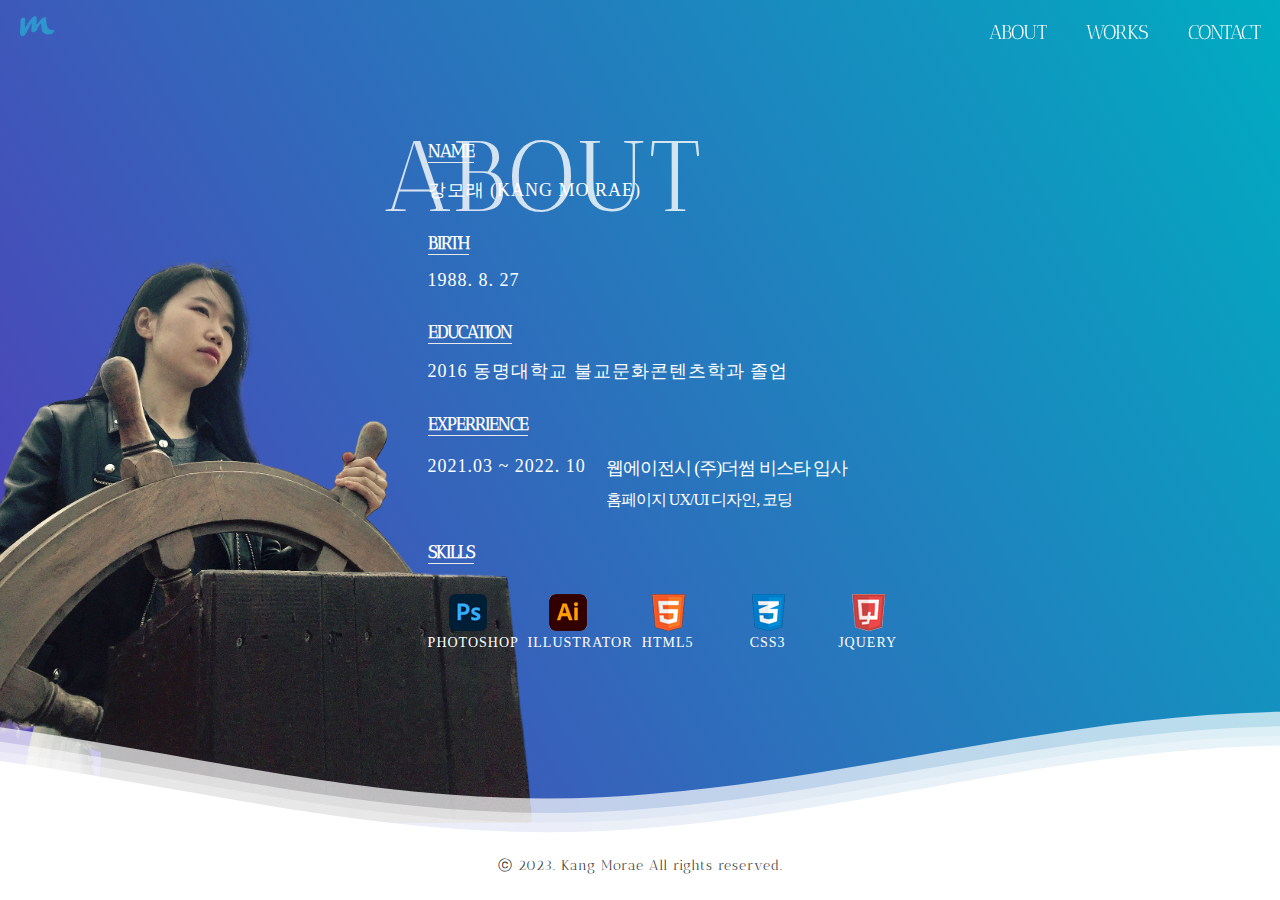
<file: about.html>
<!DOCTYPE html>
<html lang="ko" >
<head>
  <meta charset="UTF-8">
    <meta name="viewport" content="width=device-width, initial-scale=1, minimum-scale=1, maximum-scale=1, user-scalable=no">    
  <title>ABOUT</title>
    
  <link rel="stylesheet" href="./css/about_style.css">
  <link href="https://fonts.googleapis.com/css2?family=Antic+Didone&display=swap" rel="stylesheet"> 
    

</head>
<body>
<!-- partial:index.partial.html -->
<!--Hey! This is the original version
of Simple CSS Waves-->
     

<div class="header">

    
    
    <div class="gnb">
        <a href="index.html" class="header-logo">
          <img src="./images/logo.png" alt="">
       </a>
       <ul class="header-menu">
          <a href="about.html" class="header-item">about</a>
          <a href="works.html" class="header-item">works</a>
          <a href="contact.html" class="header-item">contact</a>
       </ul>
    </div> 

<!--Content before waves-->
<div class="inner-header flex">

<div class="con01Box02">
                        <!--PROFILE-->
                        
                        <ul class="proTxt">
                            <li>
                                <h4>NAME</h4>
                                <p>강모래 (KANG MO RAE)</p>
                            </li>
                            <li>
                                <h4>BIRTH</h4>
                                <p>1988. 8. 27</p>
                            </li>
                            <li>
                                <h4>EDUCATION</h4>
                                <p>2016   동명대학교 불교문화콘텐츠학과 졸업</p>
                            </li>
                            <li>
                                <h4>EXPERRIENCE</h4>
                                <div>
                                    <p class="date">2021.03 ~ 2022. 10</p>
                                    <ul>
                                        <li class="f_b">웹에이전시 (주)더썸 비스타 입사</li>
                                        <li>홈페이지 UX/UI 디자인, 코딩</li>
                                    </ul>
                                </div>
                            </li>
                            <li>
                                <h4>SKILLS</h4>
                                <ul class="icon_img cf">
                                    <li><img src="./images/icon1.png">
                                        <p>Photoshop</p>
                                    </li>
                                    <li><img src="./images/icon2.png">
                                        <p>Illustrator</p>
                                    </li>
                                    <li><img src="./images/icon3.png">
                                        <p>Html5</p>
                                    </li>
                                    <li><img src="./images/icon4.png">
                                        <p>Css3</p>
                                    </li>
                                    <li><img src="./images/icon5.png">
                                        <p>jQuery</p>
                                    </li>
                                </ul>
                            </li>
                        </ul>
                        <!--PROFILE-->
                    </div>
                    <!--소개글-->
              

    
    
</div>

<!--Waves Container-->
<div class="wave">
<svg class="waves" xmlns="http://www.w3.org/2000/svg" xmlns:xlink="http://www.w3.org/1999/xlink"
viewBox="0 24 150 28" preserveAspectRatio="none" shape-rendering="auto">
<defs>
<path id="gentle-wave" d="M-160 44c30 0 58-18 88-18s 58 18 88 18 58-18 88-18 58 18 88 18 v44h-352z" />
</defs>
<g class="parallax">
<use xlink:href="#gentle-wave" x="48" y="0" fill="rgba(255,255,255,0.7" />
<use xlink:href="#gentle-wave" x="48" y="3" fill="rgba(255,255,255,0.5)" />
<use xlink:href="#gentle-wave" x="48" y="5" fill="rgba(255,255,255,0.3)" />
<use xlink:href="#gentle-wave" x="48" y="7" fill="#fff" />
</g>
</svg>
    
    
    <!--사진-->
    <div class="banner-left">
      <img src="./images/me2.png" alt="">
    </div>
    
    <h1 class="about_tit">ABOUT</h1>
    
</div>
<!--Waves end-->

</div>
<!--Header ends-->

<!--Content starts-->
<div class="content flex">
<p>ⓒ 2023. Kang Morae  All rights reserved.</p>
</div>
<!--Content ends-->
<!-- partial -->
  
</body>
</html>
</file>
<file: css/about_style.css>
@import url(//fonts.googleapis.com/css?family=Lato:300:400);

body {
  margin:0;
  letter-spacing:-1px;
    background: #ffffff;
}

h1 {
  font-family: 'Lato', sans-serif;
  font-weight:300;
  letter-spacing: 2px;
  font-size:48px;
}
p {
  font-family: 'Lato', sans-serif;
  letter-spacing: 1px;
  font-size:14px;
  color: #333333;
}

.header {
  position:relative;
  text-align:center;
  background: linear-gradient(60deg, rgba(84,58,183,1) 0%, rgba(0,172,193,1) 100%);
  color:white;
}
.logo {
  width:50px;
  fill:white;
  padding-right:15px;
  display:inline-block;
  vertical-align: middle;
}

.inner-header {
  height:78vh;
  width:100%;
  margin: 0;
  padding: 0;
    position: relative;
}

.flex { /*Flexbox for containers*/
  display: flex;
  justify-content: center;
  align-items: center;
  text-align: center;
}

.waves {
  position:relative;
  width: 100%;
  height:15vh;
  margin-bottom:-7px; /*Fix for safari gap*/
  min-height:100px;
  max-height:150px;
}

.content {
  position:relative;
    width:100%;
  height:7vh;
  text-align:center;
  background-color: white;
    background: #ffffff;
    z-index: 3;
}

/* Animation */

.parallax > use {
  animation: move-forever 25s cubic-bezier(.55,.5,.45,.5)     infinite;
}
.parallax > use:nth-child(1) {
  animation-delay: -2s;
  animation-duration: 7s;
}
.parallax > use:nth-child(2) {
  animation-delay: -3s;
  animation-duration: 10s;
}
.parallax > use:nth-child(3) {
  animation-delay: -4s;
  animation-duration: 13s;
}
.parallax > use:nth-child(4) {
  animation-delay: -5s;
  animation-duration: 20s;
}
@keyframes move-forever {
  0% {
   transform: translate3d(-90px,0,0);
  }
  100% { 
    transform: translate3d(85px,0,0);
  }
}
/*Shrinking for mobile*/
@media (max-width: 768px) {
  .waves {
    height:40px;
    min-height:40px;
  }
  .content {
    height:30vh;
  }
  h1 {
    font-size:24px;
  }
}
.gnb{position: fixed ; right:20px;top:20px;z-index: 1;font-family: 'Antic Didone', sans-serif;}
.gnb li{margin-bottom:10px;font-size:20px}
.gnb a{color:#111111;transition:0.3s;}
.gnb a:hover{color:#2CA5D3;transition:0.3s;}


.header {
  top: 0;
  right: 0;
  -webkit-box-align: center;
  -ms-flex-align: center;
  align-items: center;
  z-index: 1;
  font-family: 'Antic Didone', sans-serif;
}
.header-logo {
  position:fixed;
  top:8px;
  left:20px;
  width:35px;
     opacity: 0.8;    
}
.header-logo img {
  margin-bottom: -0.05rem;
    width: 100%;
}
.header-menu {
  position: fixed;
  right:0;
  display: -webkit-box;
  display: -ms-flexbox;
  -webkit-box-align: center;
  -ms-flex-align: center;
  align-items: center;
  -webkit-box-pack: justify;
  -ms-flex-pack: justify;
  justify-content: space-between;
  list-style: none;    

}

.header-item {
  position: relative;
  min-width: 2.56rem;
  text-transform: uppercase;
  text-decoration: none;
  color: var(--white);
  margin:0 20px;
    transition: 0.3s;
}
.header-item:hover{color:#2CA5D3;transition: 0.3s;}
.header-menu ul li{ font-family: "Antic Didone", serif;}
.header-menu a{font-size:20px;color:#ffffff;}


.container{}



.banner-info {
  position: absolute;
  bottom: 0.7rem;
  display: -webkit-box;
  display: -ms-flexbox;
  display: flex;
  -webkit-box-align: end;
  -ms-flex-align: end;
  align-items: flex-end;
  -webkit-box-pack: justify;
  -ms-flex-pack: justify;
  _justify-content: space-between;
  width: 100%;
  padding: 0 0.9rem 0 0.3rem;
  z-index: 2;
}
.banner-title {
  font-size: 1.5rem;
  text-transform: uppercase;
  color: var(--white);
  margin-bottom: -0.4rem;
  margin-left: -0.07rem;
  opacity: 0;
  -webkit-transition: 1.2s;
  transition: 1.2s;
  -webkit-transition-delay: 0s;
  transition-delay: 0s;
}
.banner-left {
  position: absolute;
  width: 550px;
    bottom:64vh;
    left:0;
  border: none;
  background: transparent;
  -webkit-transform: translateY(100%);
  transform: translateY(100%);
  -webkit-transition: 1.7s;
  transition: 1.7s;
    z-index:-1;
}
.banner-left img {
  width: 100%;
}
.about_tit{position: absolute;top:0;left:30%;top:6%;font-size:100px;opacity: 0.8; font-family: "Antic Didone", serif;}


.con01Box02{
  text-transform: uppercase;
  color: var(--white);
  -webkit-transition: 1.2s;
  transition: 1.2s;
  -webkit-transition-delay: 0s;
  transition-delay: 0s;
    text-align: justify;
}
.con01Box02 ul li{margin-bottom:30px;}
.con01Box02 ul li h4{display:inline-block;border-bottom:1px solid #e9e9e9;font-size:18px;margin:0;}
.con01Box02 ul li p{font-size:18px;margin-top:15px; font-family: 'Noto Sans KR' !important;font-weight: 300;color:#ffffff;}
.con01Box02 ul li img{width:auto !important;display: inline-block;text-align: center;}
.con01Box02 ul li .icon_img{margin-top:30px}
.con01Box02 ul li .icon_img p{margin-top:0;font-size:14px;}
.con01Box02 ul li .icon_img li{width:80px;text-align: center; float:left;margin-right:20px;}
.con01Box02 ul li .date{height: 60px;float:left;margin-top:0;margin-right:20px;}
.con01Box02 ul li>div ul{margin-top:20px}
.con01Box02 ul li>div ul li{margin-bottom:10px;color:#ffffff;font-family: 'Noto Sans KR' !important;font-weight: 200;}
.con01Box02 ul li>div ul .f_b{font-size:18px;color:#ffffff;}


ul{
    margin:0;
    padding:0;
    list-style:none;
}

.proTxt{position: absolute;top: 20%;
    right: 8%;
    transform: translateX(-50%);}


.content p{font-family: "Antic Didone", serif;}



@media screen and (max-width:768px) {
    html{overflow: hidden;}
    .header-menu a{font-size:15px;}
    .scroll-content{width:265vw !important;}
    .title{top: 1.9em;font-size: 1.7em;}
    .slide{width:100vw;}
    .slide:last-child{width: 86vw;
    left: 0vw !important;}
    .slide__project{font-size:20px;}
    .link{width:4em;height:4em;bottom:-61px;}
    .link3{bottom: -73px !important;right: 3px;top: auto;}
    .slide__sub-title{top:9%;font-size:12px;}
    .slide__title{font-size:24px;}
    
    
    .header-menu{font-size:15px;}
    .hero{margin-top: min(4rem, 37vh);}
    .wonderland-title{font-size: 60px;
    position: absolute;
    right: -150px;}
    .line-stroke__item{font-size:20px}
    .wonderland-descr{font-size:16px;line-height: 20px; padding-top:30%;max-width: none;}
    .hero-close{top: 3.8rem;font-size:12px;}
    .hero-close:hover{width:50px;height: 50px;}
    .banner-left{width: 280px;z-index: -1;bottom: 38vh;}
    .con01Box02 ul li h4{font-size:16px;}
    .con01Box02 ul li p{font-size:12px}
    .con01Box02 ul li>div ul .f_b{font-size:14px;}
    .con01Box02 ul li .icon_img li{width:80px;margin-right:0;}
    .con01Box02 ul li .icon_img p{font-size:8px;}
    .banner-info{display:block;padding: 0 0 0 0.7rem;}
    .con01Box02 ul li .icon_img{margin-top:15px;}
    .con01Box02 ul li{margin-bottom:26px;}
    .con01Box02 ul li p{margin-top:5px;}
    .hero.full .banner-title{position: absolute;bottom:0;right:20px;}
    .hero.full .con01Box02{position: absolute;bottom: 124px;left: 20px;}
    .con01Box02 ul li img{width:26px !important;}
    
    .proTxt{position: static;transform: none;}
    .con01Box02{padding:0 20px;padding-top:100px;}
    .con01Box02 ul li>div ul li{font-size:12px;}
    .content{background: #ffffff;height: 15vh;}
    .content p{font-size:12px;}
    .inner-header{height: 90vh;}
    .about_tit{right:0;left:auto;font-size:60px;}
    
}
</file>
